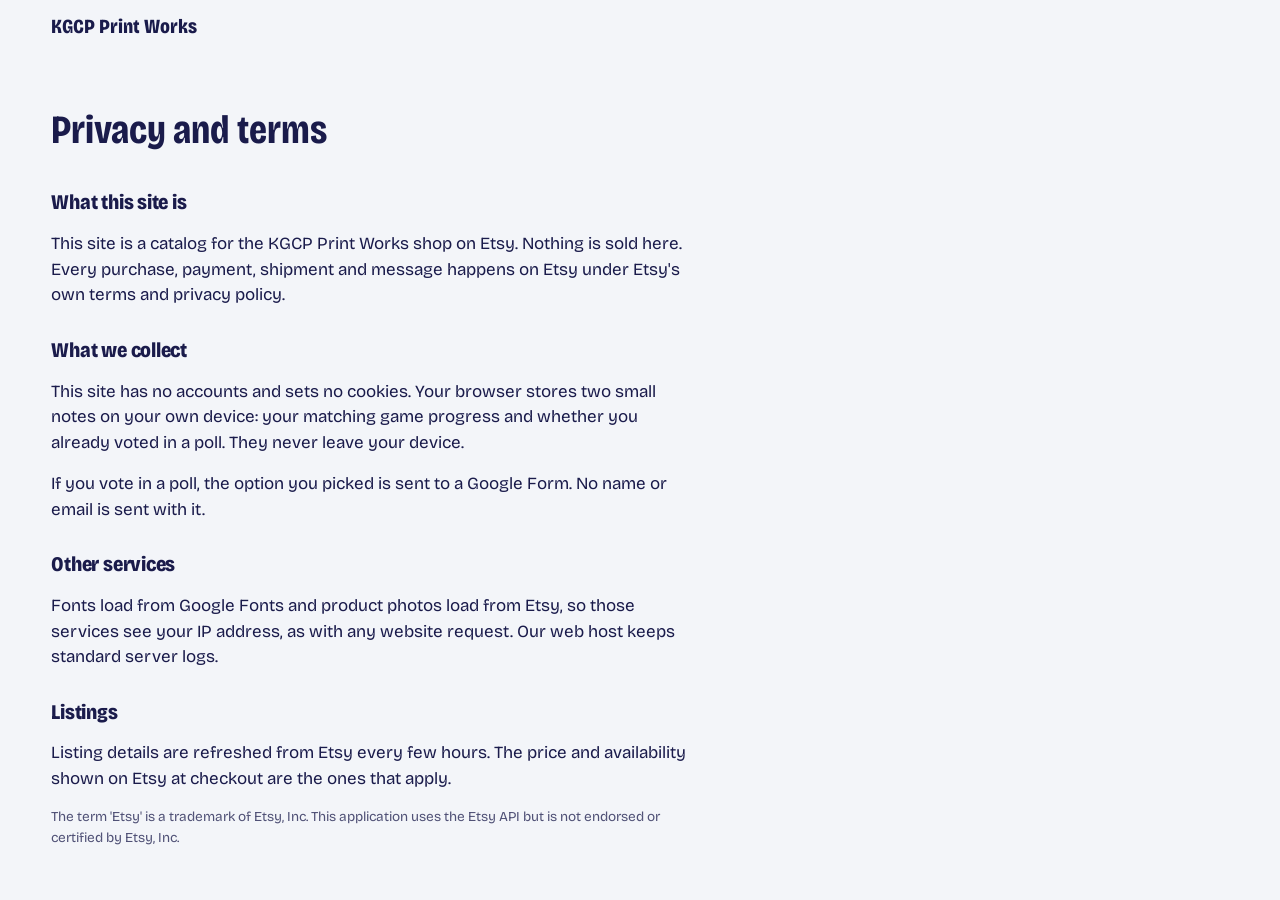
<file: site/privacy.html>
<!doctype html>
<html lang="en">
<head>
<meta charset="utf-8">
<meta name="viewport" content="width=device-width, initial-scale=1">
<title>Privacy and terms | KGCP Print Works</title>
<link href="https://fonts.googleapis.com/css2?family=Bricolage+Grotesque:opsz,wdth,wght@12..96,75..100,400..800&display=swap" rel="stylesheet">
<link rel="stylesheet" href="style.css">
</head>
<body>
<header class="top"><a class="brand" href="./">KGCP Print Works</a></header>
<main class="prose">
  <h1>Privacy and terms</h1>
  <h2>What this site is</h2>
  <p>This site is a catalog for the KGCP Print Works shop on Etsy. Nothing is sold here. Every purchase, payment, shipment and message happens on Etsy under Etsy's own terms and privacy policy.</p>
  <h2>What we collect</h2>
  <p>This site has no accounts and sets no cookies. Your browser stores two small notes on your own device: your matching game progress and whether you already voted in a poll. They never leave your device.</p>
  <p>If you vote in a poll, the option you picked is sent to a Google Form. No name or email is sent with it.</p>
  <h2>Other services</h2>
  <p>Fonts load from Google Fonts and product photos load from Etsy, so those services see your IP address, as with any website request. Our web host keeps standard server logs.</p>
  <h2>Listings</h2>
  <p>Listing details are refreshed from Etsy every few hours. The price and availability shown on Etsy at checkout are the ones that apply.</p>
  <p class="legal">The term 'Etsy' is a trademark of Etsy, Inc. This application uses the Etsy API but is not endorsed or certified by Etsy, Inc.</p>
</main>
</body>
</html>
</file>
<file: site/style.css>
:root {
  --paper: #F3F5F9; --white: #fff; --ink: #1A1B4B; --soft: #5C5E86;
  --blue: #2D5BFF; --pink: #FF4F9A; --yellow: #FFD23F;
  --r: 14px; --pad: clamp(1rem, 4vw, 3.5rem);
  font-family: 'Bricolage Grotesque', system-ui, sans-serif;
  color: var(--ink); background: var(--paper);
  scroll-behavior: smooth;
}
* { box-sizing: border-box; }
body { margin: 0; line-height: 1.5; font-size: 1.0625rem; }
img { display: block; max-width: 100%; }
h1, h2, h3, p { margin: 0; }
h2 { font-size: clamp(1.6rem, 3vw, 2.25rem); font-weight: 800; font-stretch: 85%; line-height: 1.1; letter-spacing: -0.01em; }
button, input, select { font: inherit; color: inherit; }
button { cursor: pointer; }
[hidden] { display: none !important; }
:focus-visible { outline: 3px solid var(--blue); outline-offset: 3px; }

.btn { display: inline-block; padding: .8em 1.4em; border: 0; border-radius: 99px; background: var(--ink); color: var(--white); font-weight: 700; text-decoration: none; box-shadow: 4px 4px 0 var(--pink); transition: translate .12s, box-shadow .12s; }
.btn:hover { translate: -2px -2px; box-shadow: 6px 6px 0 var(--pink); }
.btn:active { translate: 3px 3px; box-shadow: 1px 1px 0 var(--pink); }
.btn.small { padding: .5em 1em; font-size: .95rem; box-shadow: 3px 3px 0 var(--yellow); }
.btn.wide { display: block; text-align: center; font-size: 1.15rem; }
.link { background: none; border: 0; padding: 0; color: var(--blue); font-weight: 600; text-decoration: underline; text-underline-offset: 3px; }

.top { position: sticky; top: 0; z-index: 5; display: flex; justify-content: space-between; align-items: center; gap: 1rem; padding: .7rem var(--pad); background: color-mix(in srgb, var(--paper) 88%, transparent); backdrop-filter: blur(10px); }
.brand { font-weight: 800; font-stretch: 80%; font-size: 1.25rem; color: var(--ink); text-decoration: none; }
.top nav { display: flex; align-items: center; gap: 1.25rem; }
.top nav a:not(.btn) { color: var(--ink); text-decoration: none; font-weight: 600; }

/* Hero: the headline prints out of register, then the plates slide into place. */
.hero { display: grid; grid-template-columns: 1.15fr 1fr; align-items: center; gap: 2rem; padding: clamp(2rem, 6vw, 5rem) var(--pad) clamp(2.5rem, 6vw, 4.5rem); overflow: clip;
  background: radial-gradient(circle, color-mix(in srgb, var(--blue) 22%, transparent) 1.5px, transparent 2px) 0 0 / 14px 14px;
  mask-image: linear-gradient(#000 85%, transparent); }
.hero h1 { font-size: clamp(3.2rem, 10.5vw, 9rem); font-weight: 800; font-stretch: 75%; line-height: .88; letter-spacing: -0.03em; max-width: 7ch;
  text-shadow: .035em .03em 0 var(--pink), -.03em -.02em 0 var(--yellow); animation: register 1.1s cubic-bezier(.2, .9, .2, 1) both; }
@keyframes register { from { text-shadow: .32em .2em 0 var(--pink), -.28em -.16em 0 var(--yellow); opacity: .4; } }
.hero-copy p { max-width: 34ch; margin-top: 2.25rem; font-size: 1.2rem; }
.hero-actions { display: flex; flex-wrap: wrap; align-items: center; gap: 1.5rem; margin-top: 1.75rem; }
.hero-stack { position: relative; aspect-ratio: 1; max-width: 520px; width: 100%; justify-self: center; }
.sticker { position: absolute; width: 56%; padding: 0; border: 8px solid var(--white); border-radius: 22px; background: var(--white); overflow: hidden; box-shadow: 0 14px 30px -12px rgb(26 27 75 / .45); transition: rotate .25s, scale .25s; animation: slap .5s cubic-bezier(.3, 1.4, .5, 1) both; }
.sticker img { aspect-ratio: 1; object-fit: cover; width: 100%; }
.sticker:nth-child(1) { left: 22%; top: 20%; rotate: -4deg; z-index: 2; animation-delay: .9s; }
.sticker:nth-child(2) { left: 0; top: 0; rotate: -13deg; width: 46%; animation-delay: .6s; }
.sticker:nth-child(3) { right: 0; bottom: 0; rotate: 9deg; width: 46%; animation-delay: .75s; }
.sticker:hover { rotate: 0deg; scale: 1.05; z-index: 3; }
@keyframes slap { from { scale: 1.5; opacity: 0; } }

.promises { display: flex; flex-wrap: wrap; gap: .75rem 2.5rem; margin: 0; padding: 1.1rem var(--pad); list-style: none; background: var(--ink); color: var(--white); font-weight: 600; }
.promises li::before { content: ''; display: inline-block; width: .6em; height: .6em; margin-right: .6em; border-radius: 50%; background: var(--yellow); }

.shop { padding: clamp(2.5rem, 6vw, 4.5rem) var(--pad); }
.shop-head { display: flex; flex-wrap: wrap; justify-content: space-between; align-items: end; gap: 1rem; }
.tools { display: flex; gap: .6rem; flex-wrap: wrap; }
.tools input, .tools select { padding: .6em 1em; border: 2px solid var(--ink); border-radius: 99px; background: var(--white); }
.chips { display: flex; gap: .5rem; margin: 1.25rem 0 1.75rem; overflow-x: auto; padding: 4px; scrollbar-width: none; }
.chip { flex: none; padding: .45em 1.1em; border: 2px solid var(--ink); border-radius: 99px; background: transparent; font-weight: 600; }
.chip[aria-pressed=true] { background: var(--ink); color: var(--white); }
.grid { display: grid; grid-template-columns: repeat(auto-fill, minmax(min(46%, 230px), 1fr)); gap: clamp(1rem, 2.5vw, 2rem) clamp(.75rem, 2vw, 1.5rem); }
.card { display: flex; flex-direction: column; gap: .5rem; padding: 0; border: 0; background: none; text-align: left; }
.pics { position: relative; display: block; aspect-ratio: 1; border-radius: var(--r); overflow: hidden; background: var(--white); }
.pics img { position: absolute; inset: 0; width: 100%; height: 100%; object-fit: cover; transition: scale .4s, opacity .3s; }
.pics .alt { opacity: 0; }
.card:hover .alt, .card:focus-visible .alt { opacity: 1; }
.card:hover img { scale: 1.04; }
.tag { position: absolute; left: .6rem; top: .6rem; padding: .1em .7em; border-radius: 99px; background: var(--yellow); font-weight: 700; font-size: .85rem; rotate: -4deg; }
.title { display: -webkit-box; -webkit-line-clamp: 2; -webkit-box-orient: vertical; overflow: hidden; line-height: 1.3; }
.meta { display: flex; justify-content: space-between; align-items: baseline; }
.price { font-weight: 800; font-size: 1.1rem; }
.favs { color: var(--pink); font-weight: 700; font-size: .9rem; }
.empty { grid-column: 1 / -1; padding: 3rem 0; }
.fallback { padding: 3rem 0; display: grid; gap: 1rem; justify-items: start; }
::view-transition-group(*) { animation-duration: .35s; }

.play { display: grid; grid-template-columns: minmax(0, 1.4fr) minmax(0, 1fr); gap: 2rem; padding: clamp(2.5rem, 6vw, 4.5rem) var(--pad); background: var(--yellow); }
.play:not(:has(.side > :not([hidden]))) { grid-template-columns: minmax(0, 720px); justify-content: center; }
.game-head { display: flex; justify-content: space-between; align-items: end; gap: 1rem; margin-bottom: 1.25rem; }
.moves { font-weight: 800; white-space: nowrap; }
.board { display: grid; grid-template-columns: repeat(4, 1fr); gap: clamp(.4rem, 1.2vw, .8rem); perspective: 900px; }
.tile { position: relative; aspect-ratio: 1; padding: 0; border: 0; background: none; transform-style: preserve-3d; transition: transform .45s cubic-bezier(.3, 1.3, .5, 1); }
.tile.up { transform: rotateY(180deg); }
.face { position: absolute; inset: 0; border-radius: var(--r); backface-visibility: hidden; overflow: hidden; }
.back { background: var(--ink) radial-gradient(circle, var(--pink) 2px, transparent 2.5px) 0 0 / 12px 12px; }
.front { transform: rotateY(180deg); background: var(--white); border: 4px solid var(--white); }
.front img { width: 100%; height: 100%; object-fit: cover; border-radius: 10px; }
.tile.done .front { border-color: var(--blue); }
.win { display: grid; gap: 1.25rem; justify-items: start; padding: 2rem; border-radius: var(--r); background: var(--white); }
.win h3 { font-size: 1.5rem; font-weight: 800; }
.win-picks { display: grid; grid-template-columns: repeat(6, 1fr); gap: .5rem; width: 100%; }
.win-picks button { padding: 0; border: 0; border-radius: 10px; overflow: hidden; background: none; }
.side { display: grid; gap: 1.5rem; align-content: start; }
.poll, .insta { display: grid; gap: 1rem; justify-items: start; padding: 1.75rem; border-radius: var(--r); background: var(--white); }
.poll h2, .insta h2 { font-size: 1.5rem; }
.poll label { display: flex; gap: .6rem; align-items: center; padding: .3rem 0; }
.poll input { accent-color: var(--pink); width: 1.15em; height: 1.15em; }
.ad { min-height: 250px; padding: .5rem; border-radius: var(--r); background: var(--white); }
.ad span { font-size: .8rem; color: var(--soft); }

footer { padding: 2.5rem var(--pad); display: grid; gap: .6rem; background: var(--ink); color: var(--white); }
footer p { max-width: 75ch; }
footer a { color: var(--yellow); }
.legal { font-size: .85rem; opacity: .75; }

dialog { width: min(980px, 94vw); max-height: 92dvh; padding: 0; border: 0; border-radius: 22px; color: var(--ink); background: var(--white); overflow: auto;
  opacity: 0; translate: 0 24px; transition: opacity .25s, translate .25s cubic-bezier(.2, .9, .2, 1), display .25s allow-discrete, overlay .25s allow-discrete; }
dialog[open] { display: grid; grid-template-columns: 1.1fr 1fr; opacity: 1; translate: 0 0; }
@starting-style { dialog[open] { opacity: 0; translate: 0 24px; } }
dialog::backdrop { background: rgb(26 27 75 / .55); backdrop-filter: blur(3px); }
.close { position: absolute; right: .75rem; top: .75rem; z-index: 1; width: 2.5rem; height: 2.5rem; border: 0; border-radius: 50%; background: var(--paper); font-size: 1.5rem; line-height: 1; }
.q-gallery { padding: 1rem; background: var(--paper); }
#q-main { width: 100%; aspect-ratio: 1; object-fit: contain; border-radius: var(--r); background: var(--white); }
.q-thumbs { display: flex; gap: .5rem; margin-top: .6rem; overflow-x: auto; padding: 4px; }
.q-thumbs button { flex: none; width: 60px; padding: 0; border: 0; border-radius: 8px; overflow: hidden; background: none; }
.q-thumbs img { aspect-ratio: 1; object-fit: cover; }
.q-info { display: grid; gap: .9rem; align-content: start; padding: 3.25rem 2rem 2rem; }
.q-info h2 { font-size: 1.6rem; }
.q-price { font-size: 1.6rem; font-weight: 800; }
.q-favs { color: var(--pink); font-weight: 700; }
.q-favs:empty { display: none; }
.q-note { font-size: .9rem; color: var(--soft); text-align: center; }
.q-desc { white-space: pre-line; max-width: 60ch; }

.prose { max-width: 68ch; padding: 3rem var(--pad); display: grid; gap: 1rem; }
.prose h1 { font-size: 2.5rem; font-stretch: 80%; }
.prose h2 { font-size: 1.3rem; margin-top: 1rem; }

@media (max-width: 760px) {
  .hero, .play { grid-template-columns: 1fr; }
  .hero-stack { max-width: 340px; }
  .top nav a:not(.btn) { display: none; }
  dialog[open] { grid-template-columns: 1fr; }
  .q-info { padding: 1.25rem; position: relative; }
  .q-info .btn.wide { position: sticky; bottom: .75rem; order: 9; }
  .win-picks { grid-template-columns: repeat(3, 1fr); }
}
@media (prefers-reduced-motion: reduce) {
  *, ::view-transition-group(*), ::view-transition-old(*), ::view-transition-new(*) { animation: none !important; transition: none !important; }
  :root { scroll-behavior: auto; }
}
</file>
